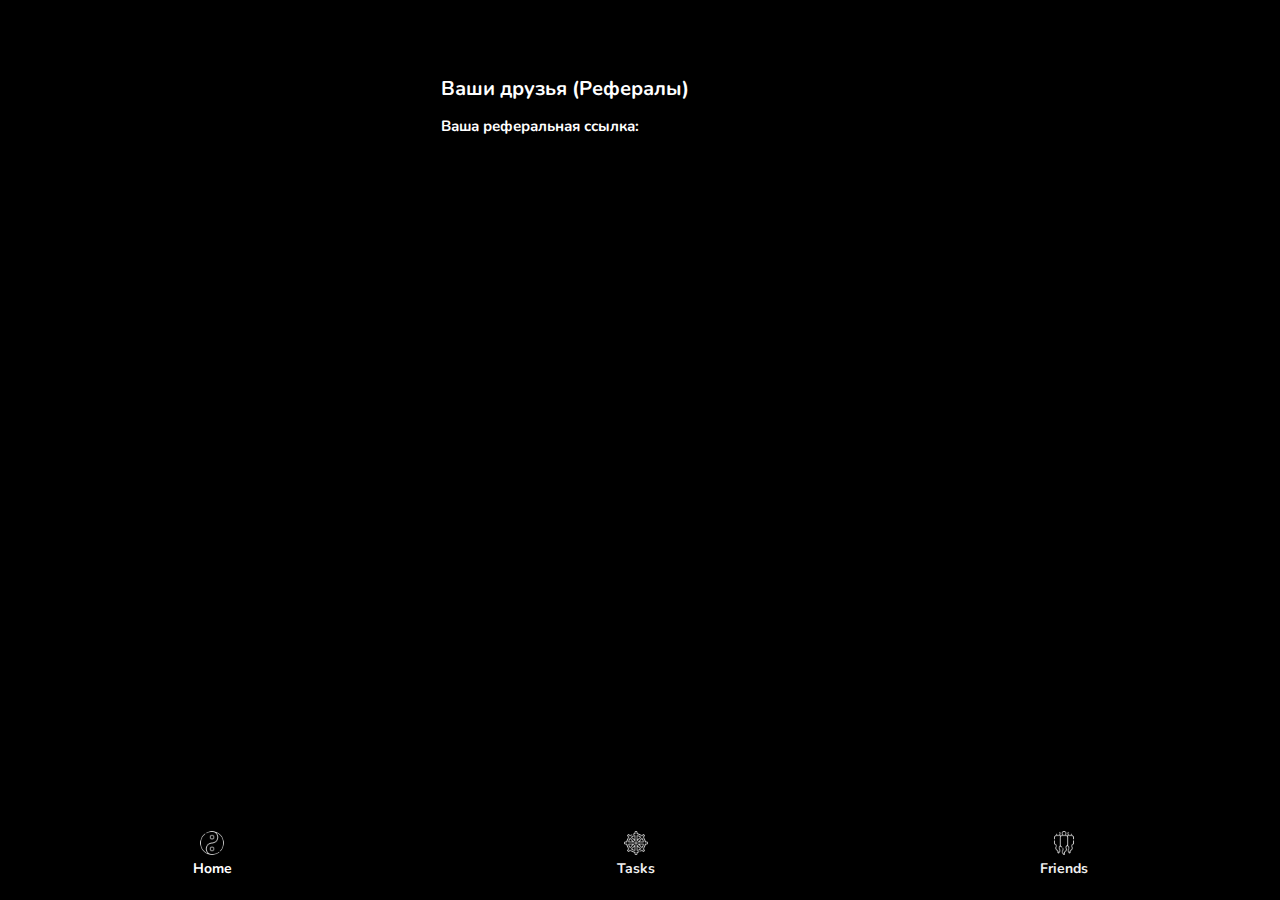
<file: public/friends.html>
<!DOCTYPE html>
<html lang="en">
<head>
    <meta charset="UTF-8">
    <meta name="viewport" content="width=device-width, initial-scale=1.0">
    <title>Друзья</title>
    <link rel="stylesheet" href="styles.css">
</head>
<body>

    <div class="friends-container">
        <h1>Ваши друзья (Рефералы)</h1>
        <div id="referral-list"></div>
        <h2>Ваша реферальная ссылка:</h2>
        <p id="referral-link"></p>
    </div>

    <div class="navbar">
        <a href="index.html" class="active">
            <img src="/Icons/Home white.png" alt="Home" class="navbar-icon"> Home
        </a>
        <a href="tasks.html">
            <img src="/Icons/Tasks white.png" alt="Tasks" class="navbar-icon"> Tasks
        </a>
        <a href="friends.html">
            <img src="/Icons/Friends white.png" alt="Friends" class="navbar-icon"> Friends
        </a>
    </div>

    <script src="friends.js"></script>
</body>
</html>
</file>
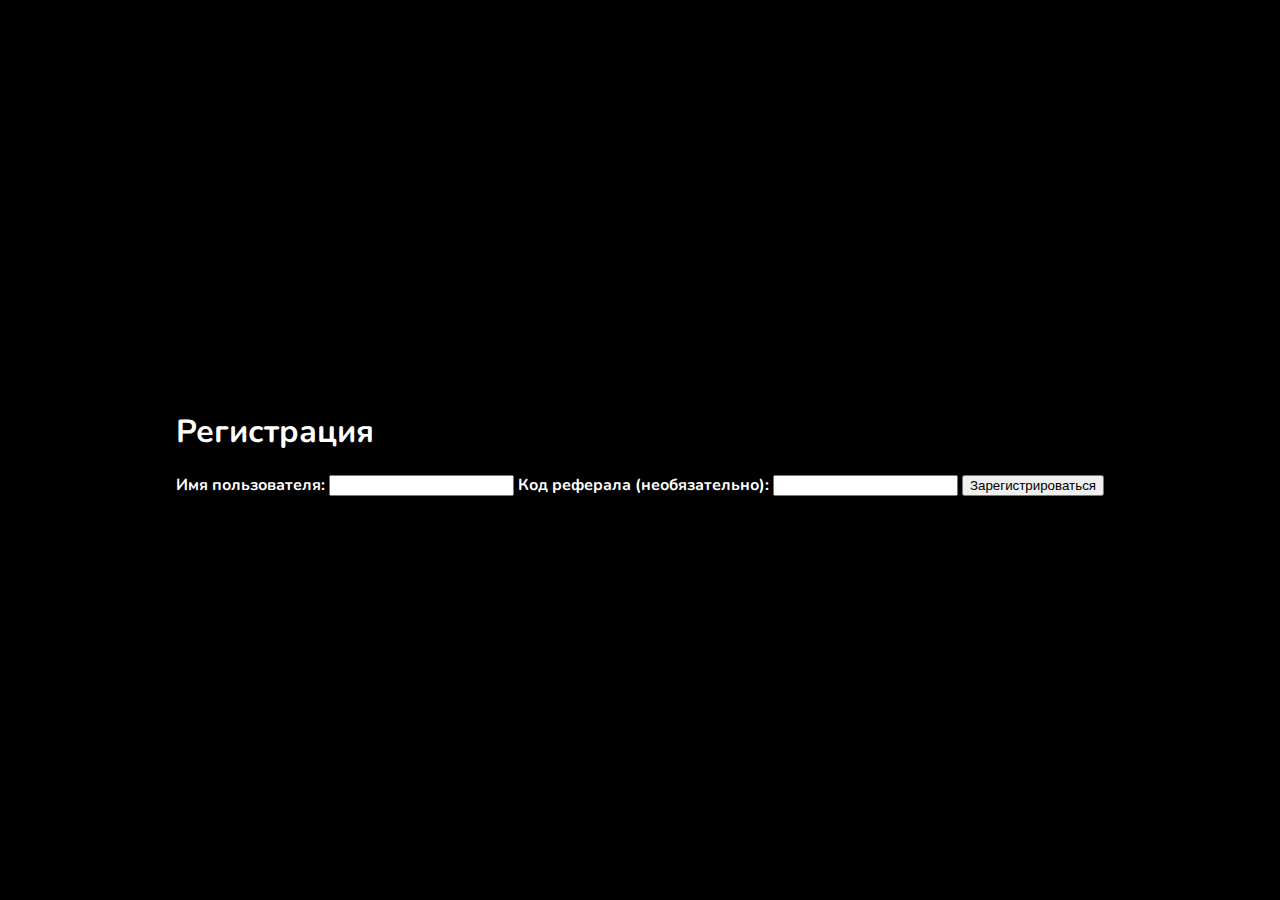
<file: public/register.html>
<!DOCTYPE html>
<html lang="en">
<head>
    <meta charset="UTF-8">
    <meta name="viewport" content="width=device-width, initial-scale=1.0">
    <title>Регистрация</title>
    <link rel="stylesheet" href="styles.css">
</head>
<body>

    <div class="registration-container">
        <h1>Регистрация</h1>
        <form id="registration-form">
            <label for="username">Имя пользователя:</label>
            <input type="text" id="username" name="username" required>

            <label for="referrerCode">Код реферала (необязательно):</label>
            <input type="text" id="referrerCode" name="referrerCode">

            <button type="submit">Зарегистрироваться</button>
        </form>
        <p id="message"></p>
    </div>

    <script>
        document.getElementById('registration-form').addEventListener('submit', async function(event) {
            event.preventDefault(); // Предотвращаем отправку формы по умолчанию

            const username = document.getElementById('username').value;
            const referrerCode = document.getElementById('referrerCode').value;

            const response = await fetch('http://localhost:5000/register', {
                method: 'POST',
                headers: {
                    'Content-Type': 'application/json',
                },
                body: JSON.stringify({ username, referrerCode }),
            });

            const data = await response.json();
            const messageElement = document.getElementById('message');

            if (response.ok) {
                messageElement.innerText = 'Пользователь успешно зарегистрирован!';
                setTimeout(() => {
                    window.location.href = 'friends.html?username=' + username;
                }, 2000);
            } else {
                messageElement.innerText = 'Ошибка: ' + data.message;
            }
        });
    </script>
</body>
</html>
</file>
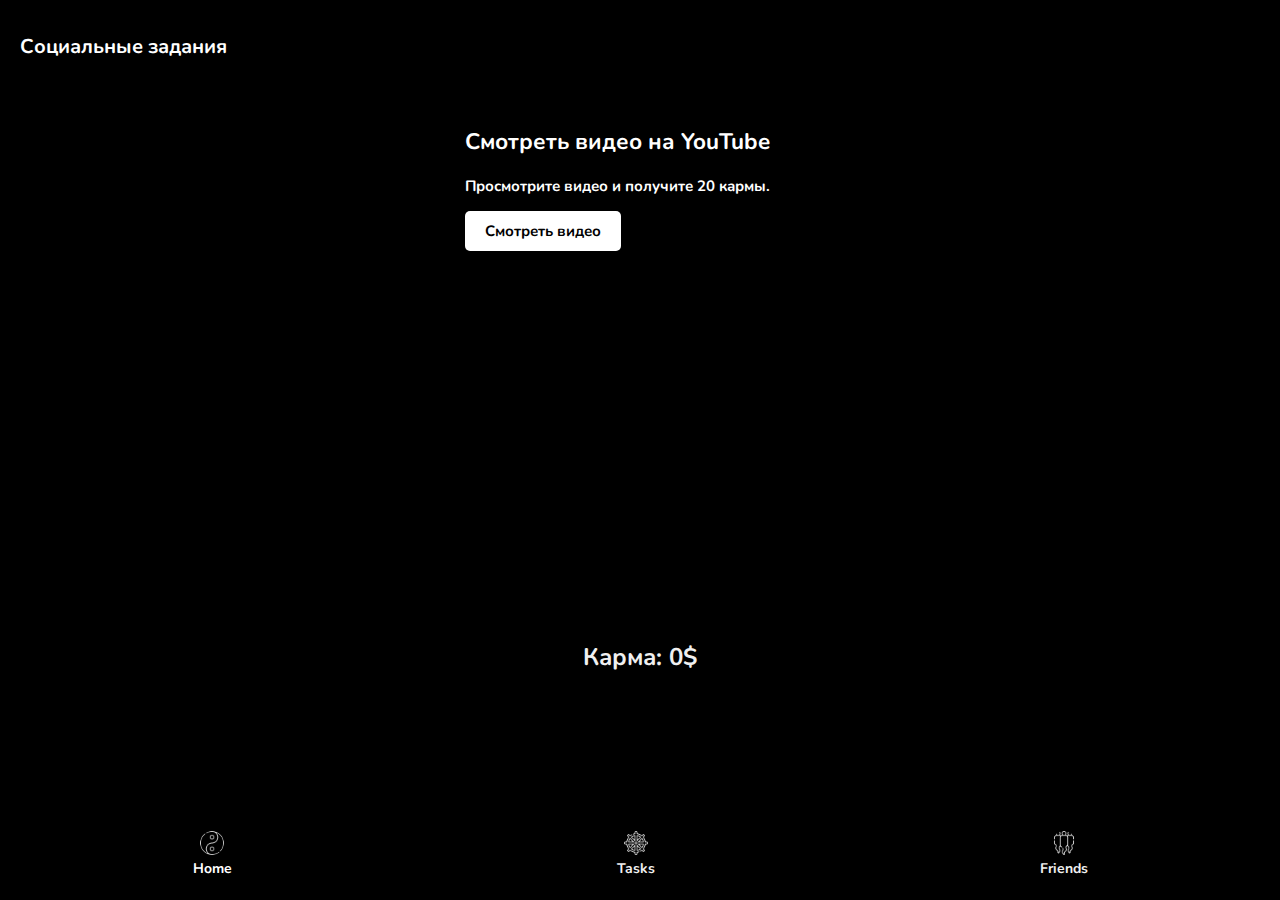
<file: public/tasks.html>
<!DOCTYPE html>
<html lang="en">
<head>
    <meta charset="UTF-8">
    <meta name="viewport" content="width=device-width, initial-scale=1.0">
    <title>Tasks</title>
    <link rel="stylesheet" href="styles.css">
</head>
<body>

    <div class="task-container">
        <h1 class="task-title">Социальные задания</h1>
    </div>

    <div class="task">
        <h2>Смотреть видео на YouTube</h2>
        <p>Просмотрите видео и получите 20 кармы.</p>
        <a href="https://www.youtube.com/watch?v=Sdv8_8IV9jA" target="_blank" class="submit-btn" onclick="update(20)">Смотреть видео</a>
    </div>

    <div class="navbar">
        <a href="index.html" class="active">
            <img src="/Icons/Home white.png" alt="Home" class="navbar-icon"> Home
        </a>
        <a href="tasks.html">
            <img src="/Icons/Tasks white.png" alt="Tasks" class="navbar-icon"> Tasks
        </a>
        <a href="friends.html">
            <img src="/Icons/Friends white.png" alt="Friends" class="navbar-icon"> Friends
        </a>
    </div>

    <div class="karma-counter">
        <h2>Карма: <span id="karma-balance">0$</span></h2>
    </div>

    <script src="tasks.js"></script>
</body>
</html>
</file>
<file: public/styles.css>
body {
    background-color: black;
    margin: 0;
    display: flex;
    flex-direction: column;
    justify-content: center;
    align-items: center;
    font-family: Nunito;
    height: 100vh;
    color: #ffffff;
}

@font-face {
    font-family:Nunito;
    src: url(/fonts/Nunito-Bold.ttf);
}
.video-container {
    max-width: 90%;
    border-radius: 12px;
    overflow: hidden;
}

video {
    width: 100%;
    height: auto;
    border: none;
    outline: none;
    background-color: #000; 
}

.navbar {
    background-color: black;
    position: fixed;
    bottom: 0;
    width: 100%;
    display: flex;
    justify-content: space-around;
    padding: 10px 0;
}

.navbar a {
    display: flex;
    flex-direction: column;
    align-items: center;
    color: #f0f0f0;
    text-align: center;
    padding: 12px 0;
    text-decoration: none;
    font-size: 14px;
    border-radius: 8px;
    transition: background-color 0.3s, color 0.3s;
}

.navbar a i {
    margin-bottom: 4px;
}

.navbar a:hover {
    background-color: #000000;
    color: #ffffff;
}

.navbar a.active {
    
    color: #ffffff;
}
.navbar-icon {
    width: 24px; /* Размер иконок */
    height: auto;
    margin-bottom: 4px; /* Отступ под иконками */
}

img {
    max-width: 90%;
    height: auto;
    border-radius: 12px;
    margin-left: auto;
    margin-right: auto;
    margin-bottom: 0;
}

.karma-counter {
    margin: 20px; 
    color: #f0f0f0;
    text-align: center;
    font-size: 16px;
}

.lottery-status {
    text-align: center;
    color: #f0f0f0;
    font-size: 16px;
    margin-bottom: 56px
}

.task-container{
    position: absolute;
    top: 20px; 
    left: 20px; 
    color: #ffffff; 
    font-size: 10px; 
    margin: 0; 
}

.task{
    font-size: 15px;
    margin-bottom: 350px;
    padding-right: 45px;
}
.karma-counter{
    margin-bottom: 100px;
}
.submit-btn {
    display: inline-block;
    padding: 10px 20px;
    background-color: white; 
    color: black; 
    text-align: center;
    text-decoration: none; 
    border-radius: 5px; 
    transition: background-color 0.3s, transform 0.3s; 
}

.submit-btn:hover {
    background-color: white; 
    transform: scale(1.05); 
}

.friends-container{
    margin-bottom: 690px;
    font-size: 10px;
    margin-right: 150px;
}

.wallet-connect {
    position: absolute;
    top:20px;
    left: 250px;
}

#connect-wallet {
    padding: 10px 15px;
    background-color: white; /* Зеленый фон */
    color: black; /* Белый текст */
    border: none;
    border-radius: 5px;
    cursor: pointer;
}

#connect-wallet:hover {
    background-color: white; /* Темнее при наведении */
}
</file>
